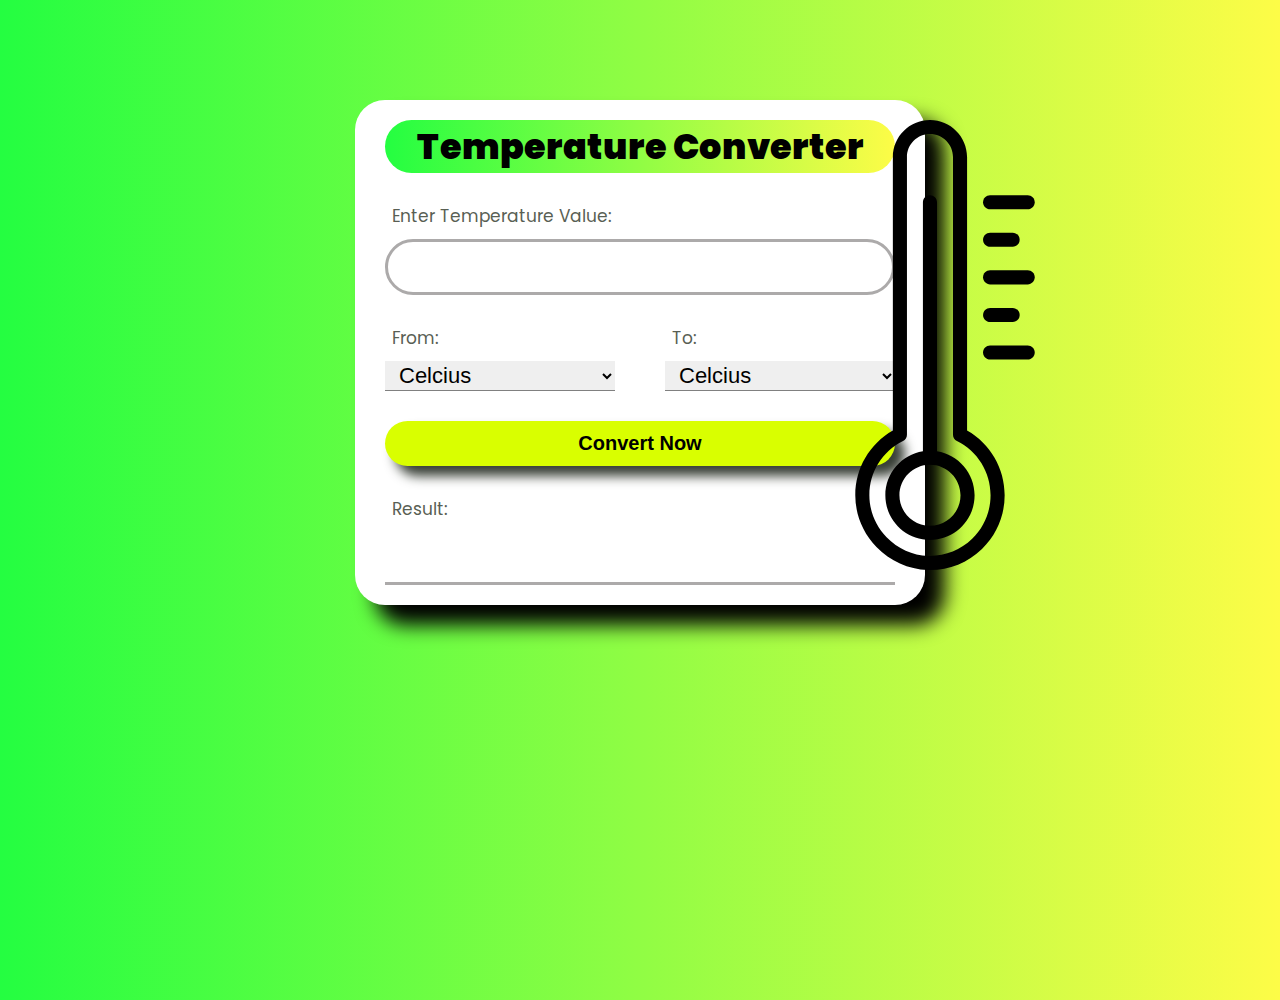
<file: TempConv/index.html>
<!DOCTYPE html>
<html lang="en">

<head>
    <meta charset="UTF-8">
    <meta http-equiv="X-UA-Compatible" content="IE=edge">
    <meta name="viewport" content="width=device-width, initial-scale=1.0">
    <title>Temperature Converter</title>
    <link rel="stylesheet" href="style.css">

</head>

<body>
    <div class="icon"><img src="thermometer-temperature-svgrepo-com.svg" alt=""></div>
    <div class="container">

        <h1>Temperature Converter</h1>
        <div class="inputs">
            <div style="display: flex;flex-direction: column;">
                <label for="degree">Enter Temperature Value:</label>
                <input type="number" name="degree" id="inputValue" required>
            </div>
            <div class="typeInput">
                <div>
                    <label for="type">From:</label>
                    <select name="type" id="type1">
                        <option value="celcius">Celcius</option>
                        <option value="fahrenheit">Fahrenheit</option>
                        <option value="kelvin">Kelvin</option>

                    </select>
                </div>
                <div>
                    <label for="type">To:</label>
                    <select name="type" id="type2">
                        <option value="celcius">Celcius</option>
                        <option value="fahrenheit">Fahrenheit</option>
                        <option value="kelvin">Kelvin</option>

                    </select>
                </div>
            </div>
        </div>
        <button type="submit" id="btn" onclick="convTemp()">Convert Now</button>
        <div class="ans">
            <label for="result">Result:</label>
            <div id="result"></div>
        </div>
    </div>

    <script src="main.js"></script>
</body>

</html>
</file>
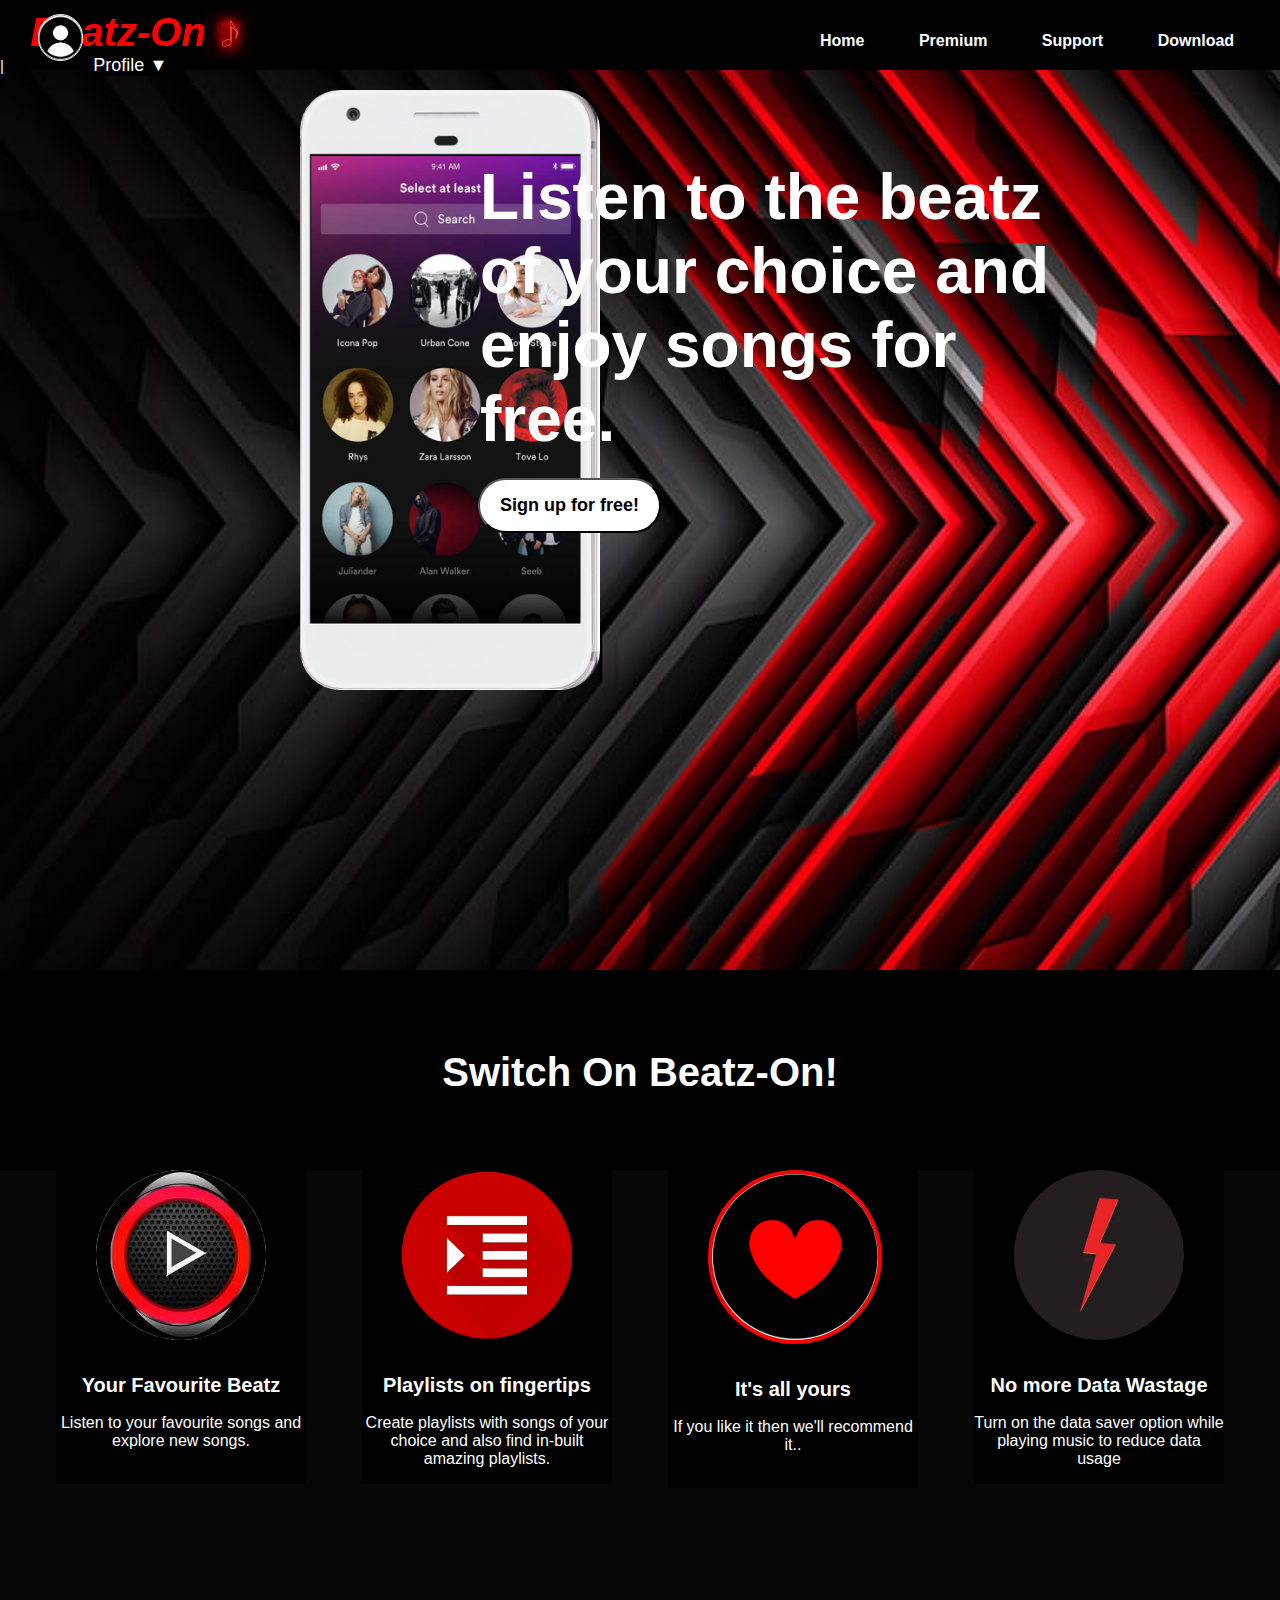
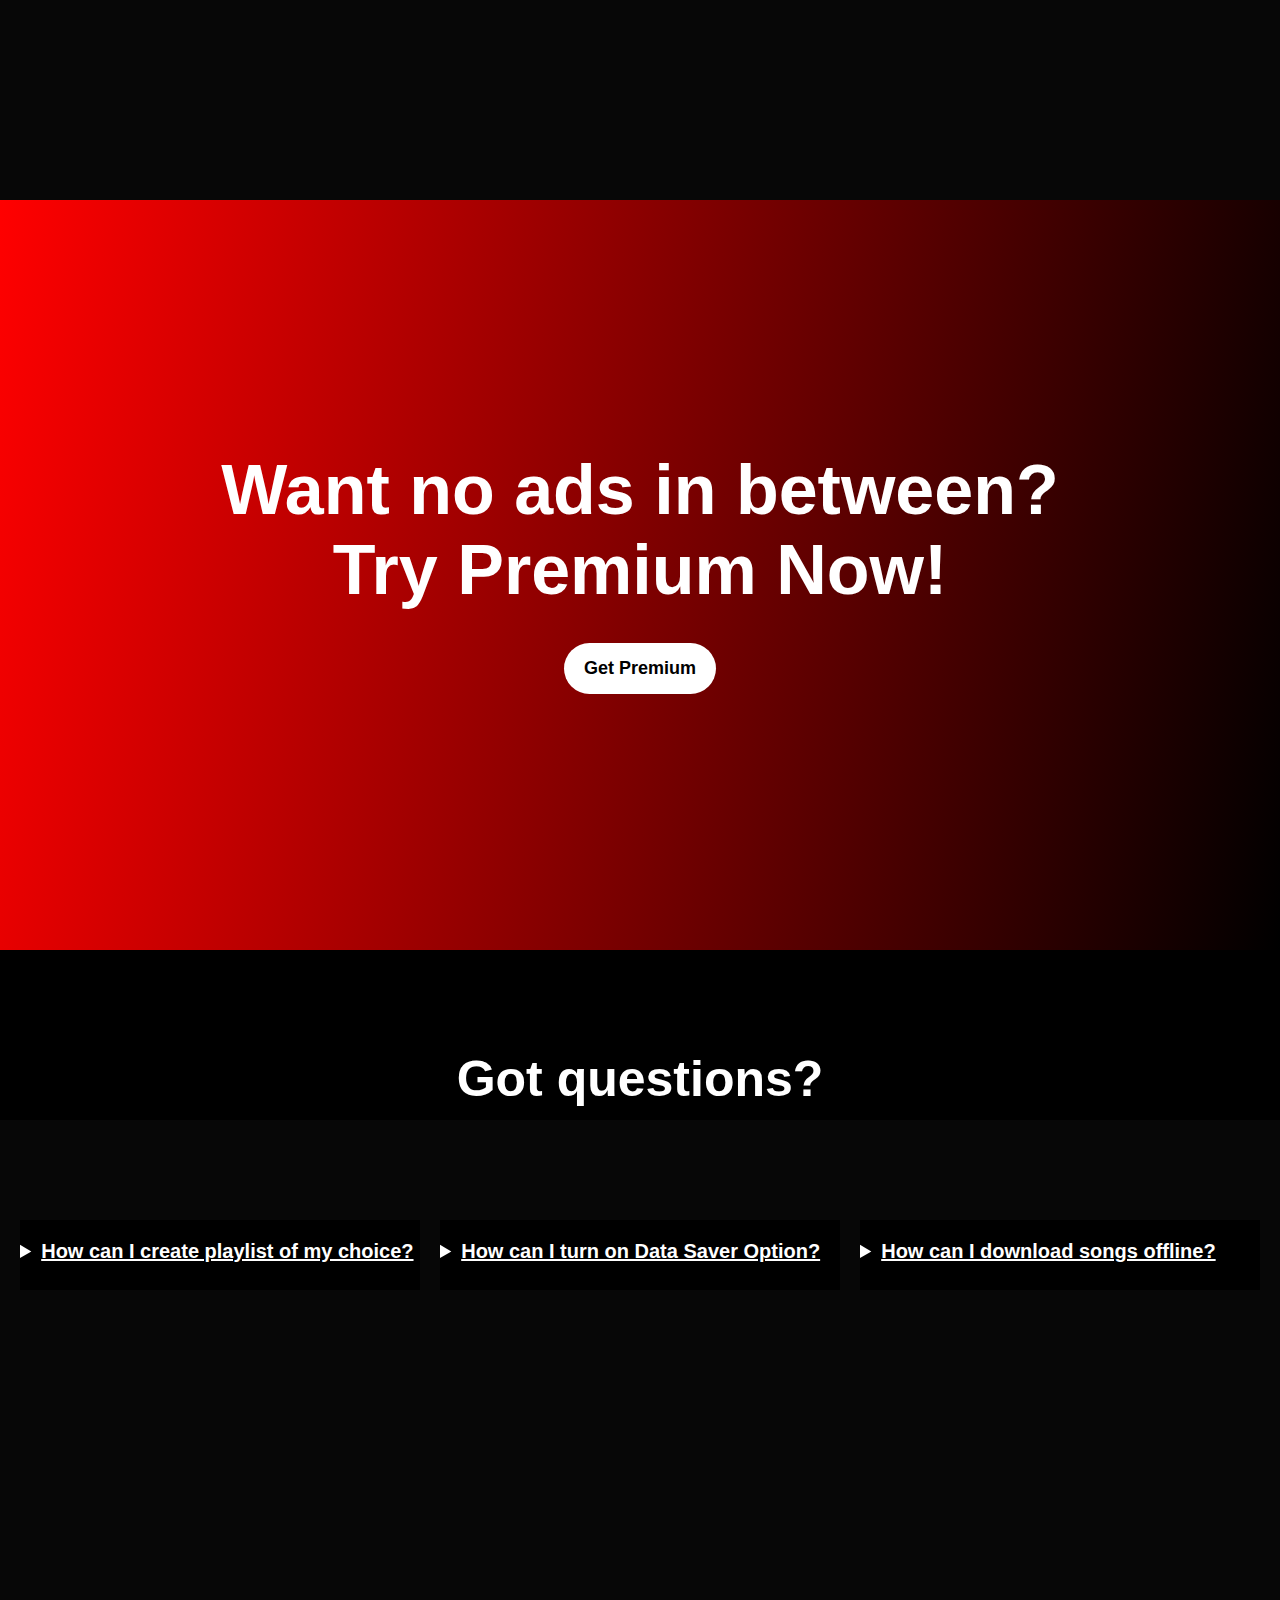
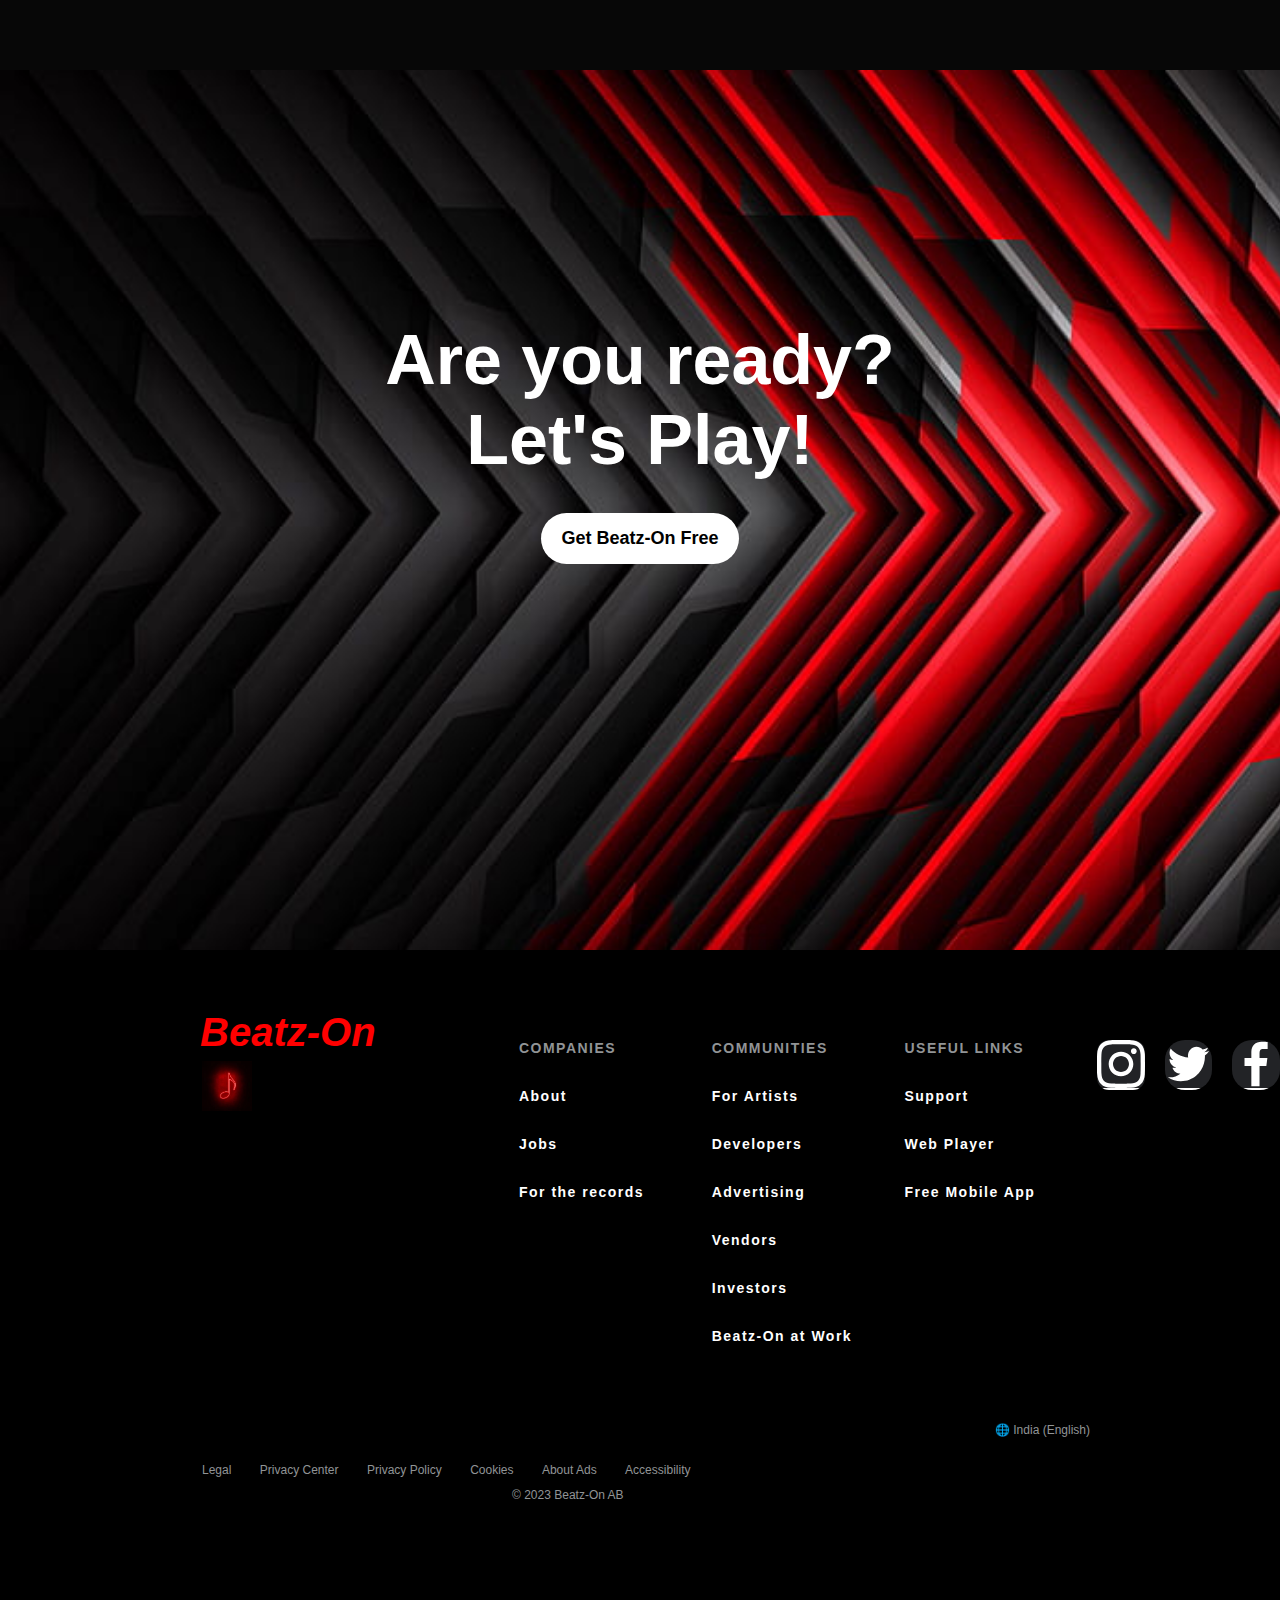
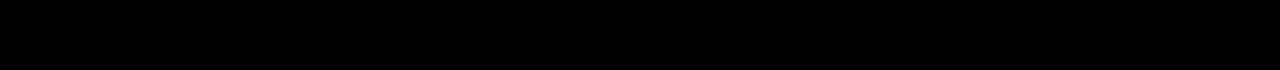
<file: Landing Page/landing.html>
<!DOCTYPE html>
<html lang="en">

<head>
    <meta charset="UTF-8">
    <meta name="viewport" content="width=device-width, initial-scale=1.0">
    <title>Beatz-On</title>
    <link rel="stylesheet" href="style.css">
</head>

<body>
    <div>
        <a id="logo">Beatz-On</a>
        <img id="music" src="music.jpg">
        <a href="" class="headlink" id="optn1">Home</a>
        <a href="" class="headlink" id="optn2">Premium</a>
        <a href="" class="headlink" id="optn3">Support</a>
        <a href="" class="headlink" id="optn4">Download</a>
        <div id="optn5">|</div>
        <img id="profile" src="profile.png">
        <button id="optn6">Profile &#x25BC;</button>
    </div>
    <div class="container1">
        <img id="mobile" src="player.png">
        <div id="text1">Listen to the beatz of your choice and enjoy songs for free.
            <button id="signupbtn">Sign up for free!</button>
        </div>
    </div>
    <div class="c2head">
        Switch On Beatz-On!
    </div>
    <div class="container2">


        <div class="box">
            <img id="img1" class="flexboximg" src="flexbox1.jpeg">
            <div class="flextext1">Your Favourite Beatz</div>
            <div class="flextext">Listen to your favourite songs and explore new songs.</div>
        </div>
        <div class="box">
            <img id="img2" class="flexboximg" src="flexbox2.png">
            <div class="flextext1">Playlists on fingertips</div>
            <div class="flextext">Create playlists with songs of your choice and also find in-built amazing playlists.
            </div>
        </div>
        <div class="box">
            <img id="img3" class="flexboximg" src="flexbox3.png">
            <div class="flextext1">It's all yours</div>
            <div class="flextext">If you like it then we'll recommend it..</div>
        </div>
        <div class="box">
            <img id="img4" class="flexboximg" src="flexbox4.jpeg">
            <div class="flextext1">No more Data Wastage</div>
            <div class="flextext">Turn on the data saver option while playing music to reduce data usage</div>
        </div>

    </div>
    <div class="container3">
        Want no ads in between?<br>
        Try Premium Now!
        <div class="premiumbtn">
            <button id="getpremium">Get Premium</button>
        </div>
    </div>
    <div id="questions">Got questions?</div>
    <div class="container4">
        <div id="question1">

            <details class="ques1">
                <summary>How can I create playlist of my choice?</summary>
                <p id="para1"><br>Playlists are a great way to save collections of music, either for your own listening
                    or to share.
                    <br><br>
                    To create one:
                    <br>
                    <br>
                    1. Tap Your Library.
                    <br>
                    2. Tap CREATE.
                    <br>
                    3. Give your playlist a name.
                    <br>
                    4. Start adding songs (and we'll help you along).
                </p>
            </details>
        </div>
        <div id="question1">

            <details class="ques1">
                <summary>How can I turn on Data Saver Option?</summary>
                <p id="para1"><br>1. Tap <span>Home</span>
                    <br>
                    2. Tap <span>Settings.</span>
                    <br>
                    3. Tap <span>Data Saver.</span>
                    <br>
                    4. Switch on Data Saver.
                </p>
            </details>
        </div>
        <div id="question1">

            <details class="ques1">
                <summary>How can I download songs offline?</summary>
                <p id="para1"><br>
                    1.Tap and hold on the song which you want to download.
                    <br>
                    2.From the option menu,select download option.
                    <br>
                    3.Your song will be downloaded and you can access it from downloaded song section.

                </p>
            </details>
        </div>

    </div>
    <div class="container5">
        Are you ready?<br>
        Let's Play!
        <div class="freebtn">
            <button id="getfree">Get Beatz-On Free</button>
        </div>
    </div>
    <footer>
        <div class="container6">

            <div class="logo2">
                <a id="logo2">Beatz-On</a>
                <img id="music2" src="music.jpg">
            </div>
            <div class="footerbox" id="footer1">
                COMPANIES <br><br><br>
                <a class="footlink" href="">About <br><br><br></a>
                <a class="footlink" href="">Jobs <br><br><br></a>
                <a class="footlink" href="">For the records</a>
            </div>
            <div class="footerbox" id="footer2">
                COMMUNITIES<br><br><br>
                <a class="footlink" href="">For Artists<br><br><br></a>
                <a class="footlink" href="">Developers <br><br><br></a>
                <a class="footlink" href="">Advertising <br><br><br></a>
                <a class="footlink" href="">Vendors <br><br><br></a>
                <a class="footlink" href="">Investors <br><br><br></a>
                <a class="footlink" href="">Beatz-On at Work</a>
            </div>
            <div class="footerbox" id="footer3">
                USEFUL LINKS<br><br><br>
                <a class="footlink" href="">Support <br><br><br></a>
                <a class="footlink" href="">Web Player <br><br><br></a>
                <a class="footlink" href="">Free Mobile App</a>
            </div>
            <a class="footerbox" id="footer4" href="https://www.instagram.com" target="_blank"></a>
            <a class="footerbox" id="footer5" href="https://www.twitter.com" target="_blank"></a>
            <a class="footerbox" id="footer6" href="https://www.facebook.com" target="_blank"></a>

        </div>
        <div id="india">
            <a href="" id="indialink">&#127760; India (English)</a>
        </div>
        <div class="container7">
            <div class="last" id="last1">Legal</div>
            <div class="last" id="last2">Privacy Center</div>
            <div class="last" id="last3">Privacy Policy</div>
            <div class="last" id="last4">Cookies</div>
            <div class="last" id="last5"> About Ads</div>
            <div class="last" id="last6">Accessibility</div>
            <div class="last" id="last7"> © 2023 Beatz-On AB</div>
        </div>

    </footer>
</body>

</html>
</file>
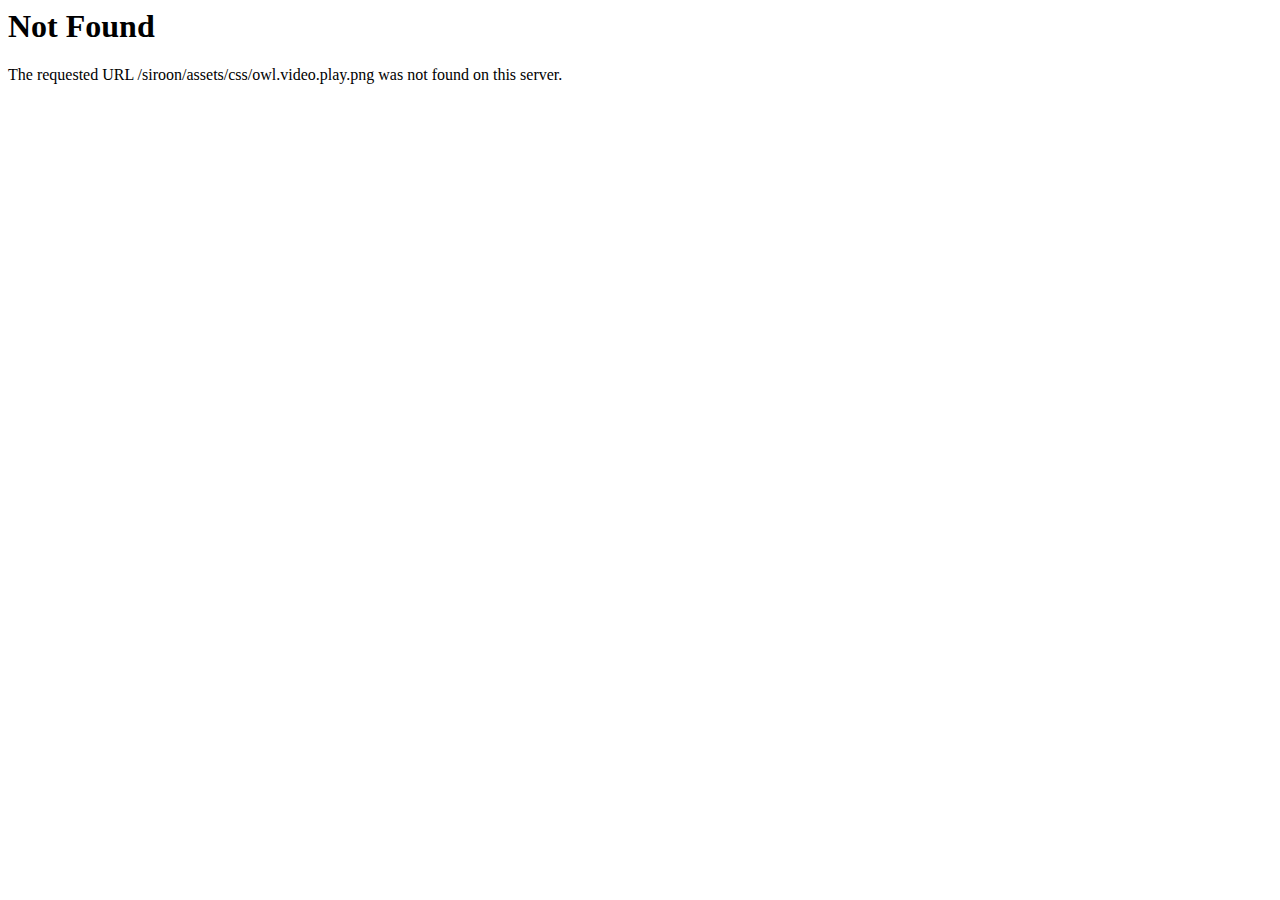
<file: Landing Page 1/assets/css/owl.video.play.html>
<!DOCTYPE html PUBLIC "-//IETF//DTD HTML 2.0//EN">
<html>
  <head>
    <title>404 Not Found</title>
  </head>
  <body>
    <h1>Not Found</h1>
    <p>
      The requested URL /siroon/assets/css/owl.video.play.png was not found on
      this server.
    </p>
  </body>
</html>
</file>
<file: TempConv/style.css>
@import url('https://fonts.googleapis.com/css2?family=Carter+One&family=Poppins&family=Sansita:ital@1&display=swap');


* {
    margin: 0;
    padding: 0;
}

body {
    height: 100vh;
    background: #FDFC47;
    background: -webkit-linear-gradient(to right, #24FE41, #FDFC47);
    background: linear-gradient(to right, #24FE41, #FDFC47);
 
}

.container {
    margin: auto;
    margin-top: 100px;
    background-color: white;
    width: 510px;
    padding: 20px 30px;
    border-radius: 30px;
    display: flex;
    flex-direction: column;
    gap: 30px;
    box-shadow: 20px 20px 20px rgb(0, 0, 0);
}

.container h1 {
    font-family: 'Poppins', sans-serif;
    font-size: 35px;
    font-weight: 900;
    text-align: center;
    user-select: none;
    background: #FDFC47;
    background: -webkit-linear-gradient(to right, #24FE41, #FDFC47);
    background: linear-gradient(to right, #24FE41, #FDFC47);
    border-radius: 30px;

}

.inputs {
    display: flex;
    flex-direction: column;
    gap: 30px;
}

.inputs:first-child {
    display: flex;
    flex-direction: column;

}

.typeInput {
    display: flex;
    gap: 50px;
}

.typeInput div {
    display: flex;
    flex-direction: column;
    gap: 10px;
    width: 100%;
}




#inputValue {
    height: 50px;
    font-size: 22px;
    border: 3px solid rgb(172, 170, 170);
    border-radius: 30px;
    padding: 0 10px;
    font-weight: 600;
    margin-top: 10px;
    font-family: system-ui, -apple-system, BlinkMacSystemFont, 'Segoe UI', Roboto, Oxygen, Ubuntu, Cantarell, 'Open Sans', 'Helvetica Neue', sans-serif;
}

#result {
    height: 50px;
    font-size: 22px;
    border: 3px solid rgb(172, 170, 170);
    border-left: none;
    border-right: none;
    border-top: none;
    outline: none;
    padding: 0 10px;
    font-weight: 600;
    font-family: system-ui, -apple-system, BlinkMacSystemFont, 'Segoe UI', Roboto, Oxygen, Ubuntu, Cantarell, 'Open Sans', 'Helvetica Neue', sans-serif;

}


#inputValue:focus {
    border: 2px solid rgb(129, 211, 70);
    outline: none;
    padding: 0px 10px;
}

#btn {
    height: 45px;
    font-size: 20px;
    font-weight: 600;
    background-color: rgb(217, 255, 0);
    color: rgb(0, 0, 0);
    border: none;
    outline: none;
    border-radius: 30px;
    cursor: pointer;
    box-shadow: 10px 10px 12px rgb(55, 62, 53);
}

#btn:active {
    height: 45px;
    font-size: 20px;
    font-weight: 600;
    background-color: rgb(33, 231, 7);
    color: white;
    border: none;
    border-radius: 30px;
    cursor: pointer;
}

.ans {
    display: flex;
    flex-direction: column;
    gap: 10px;


}

#type1,
#type2 {
    height: 30px;
    font-size: 22px;
    border: 1px solid gray;
    border-left: none;
    border-right: none;
    border-top: none;
    outline: none;
    padding: 0 10px;
}

#type1:focus,
#type2:focus {
    height: 33px;
    font-size: 25px;
    border: 3px solid rgb(31, 226, 5);
    border-left: none;
    border-right: none;
    border-top: none;
    outline: none;
    padding: 0 10px;
}

label {
    font-size: 17px;
    font-family: 'Poppins';
    color: rgb(89, 95, 84);
    padding-left: 7px;
}

.icon img {
    position: absolute;
    height: 450px;
    right: 110px;
    top: 120px
}
</file>
<file: Landing Page/style.css>
* {
    margin: 0;
    padding: 0;
    font-family: Arial, Helvetica, sans-serif;
}

body {
    background-color: red;
}

div {
    /* background-color: rgb(255, 0, 0); */
    background-color: black;
    height: 70px;
}

#logo {
    color: red;
    margin-top: 10px;
    margin-left: 30px;
    margin-right: 600px;
    font-weight: 700;
    display: inline-block;
    font-size: 40px;
    font-style: italic;
}

.headlink {
    color: white;
    text-decoration: none;
    font-weight: bolder;

}

a:hover {
    color: red;

}

#music {
    position: absolute;
    height: 50px;
    width: 50px;
    top: 9px;
    left: 204px;

}

#optn1,
#optn2,
#optn3 {
    margin-right: 40px;
    font-size: 16px;
    font-weight: 900px;
}

#optn4 {
    font-size: 16px;
    margin-right: 30px;
    font-weight: 900px;
}

#optn5 {
    color: white;
    display: inline-block;
    height: 30px;
    font-size: 15px;
    margin-right: 30px;
}

#optn6 {
    margin-left: 55px;
    font-size: 18px;
    background-color: black;
    color: white;
    border: none;

}

#optn6:hover {
    color: red;
}

#profile {
    height: 45px;
    width: 45x;
    position: absolute;
    top: 14px;
    border-radius: 100px;
    border: 1px solid white;
}

.headlink {
    margin-left: 10px;
    font-size: 18px;
    background-color: black;
    color: white;
    border: none;

}

/* #signupbtn{
    margin-left: 60px;
    font-size: 18px;
    background-color: black;
    color: white;
    border: none;
} */
.container1 {
    background-image: url(redbg.jpg);
    width: 100%;
    height: 100vh;
    background-size: cover;
    background-repeat: no-repeat;
}

#player {
    height: 500px;
    width: 300px;
}

#mobile {
    height: 600px;
    width: 300px;
    border-radius: 40px;
    position: absolute;
    top: 90px;
    left: 300px;

}

#text1 {
    color: white;
    background-color: transparent;
    height: 300px;
    width: 600px;
    position: absolute;
    top: 160px;
    right: 200px;
    font-size: 64px;
    font-weight: bolder;
    /* text-shadow: 40px white; */
    font-family: 'Segoe UI', Tahoma, Geneva, Verdana, sans-serif;

}

#signupbtn {
    background-color: white;
    border-radius: 40px;
    color: black;
    padding: 15px 20px;
    font-weight: 700;
    position: relative;
    top: 70px;
    right: 155px;
    font-size: 18px;
    cursor: pointer;
}

#signupbtn:hover {
    padding: 17px 22px;
    box-shadow: 0.5rem 0.5rem 1rem black;
}

.container2 {
    display: flex;
    justify-content: space-evenly;
    background-color: rgb(7, 7, 7);
    width: 100%;
    height: 70vh;
}

.c2head {
    color: white;
    text-align: center;
    font-size: 40px;
    padding-top: 80px;
    font-weight: bold;
    padding-bottom: 50px;
}

.box {

    width: 250px;
    height: 250px;
    background-color: rgb(0, 0, 0);




}

.flexboximg {
    height: 170px;
    width: 170px;
    position: relative;
    left: 40px;
}

#img1 {
    border-radius: 50%;
}

#img2 {
    height: 170px;
    width: 170px;

}

#img3 {
    height: 166px;
    width: 166px;
    border-radius: 50%;
    border: 4px solid red;
}

#img4 {
    border-radius: 50%;
}

.flextext1 {
    color: white;
    text-align: center;
    padding-top: 30px;
    height: 40px;
    font-weight: bolder;
    font-size: 20px;
}

.flextext {
    color: white;
    text-align: center;
}

.container3 {
    width: 100%;
    height: 500px;
    background: linear-gradient(100deg, red, black);
    color: white;
    font-size: 70px;
    font-weight: bolder;
    padding-top: 250px;
    text-align: center;
}

.premiumbtn {
    background: transparent;
}

#getpremium {
    background-color: white;
    color: black;
    border-radius: 40px;
    padding: 15px 20px;
    font-size: 18px;
    font-weight: bold;
    border: none;
    cursor: pointer;

}

#getpremium:hover {
    padding: 17px 22px;
    box-shadow: 0.5rem 0.5rem 1rem black;
}

.container4 {
    background-color: rgb(7, 7, 7);
    width: 100%;
    height: 50vh;
    display: flex;
    justify-content: space-evenly;
    padding-top: 100px;


}

#questions {
    color: white;
    font-size: 50px;
    font-weight: bolder;
    text-align: center;
    padding-top: 100px;
}

.ques1 {
    color: white;
    cursor: pointer;
}

summary {
    text-decoration: underline;
    padding-top: 20px;
    height: 40px;
    font-size: 20px;
    font-weight: bold;
}

summary:hover {
    text-decoration: none;
    background-color: rgb(18, 18, 18);
}

#question1 {

    width: 400px;

}

#para1 {
    text-decoration: none;
}

span {
    color: red;
}

.container5 {
    background-image: url(redbg.jpg);
    background-size: cover;
    background-repeat: no-repeat;
    width: 100%;
    height: 70vh;
    color: white;
    font-size: 70px;
    font-weight: bolder;
    text-align: center;
    padding-top: 250px;
}

.freebtn {
    background: transparent;
}

#getfree {
    background-color: white;
    color: black;
    border-radius: 40px;
    padding: 15px 20px;
    font-size: 18px;
    font-weight: bold;
    border: none;
    cursor: pointer;

}

#getfree:hover {
    padding: 17px 22px;
    box-shadow: 0.5rem 0.5rem 1rem black;
}

footer {
    width: 100%;
    height: 80vh;
    background-color: black;
}

.container6 {
    display: flex;
}

#logo2 {
    color: red;
    font-weight: 700;
    display: inline-block;
    font-size: 40px;
    font-style: italic;
}

#music2 {
    height: 50px;
    width: 50px;
    position: relative;
    top: 6px;
    left: 2px;
}

.logo2 {
    display: block;
    position: relative;
    left: 200px;
    top: 60px;

}

.footerbox {
    display: inline-block;
    background-color: black;
    height: 350px;
    width: 150px;
    margin-top: 90px;
    color: #919496;
    font-size: 14px;
    font-weight: bolder;
    letter-spacing: 1.5px;
}

#footer1 {
    margin-left: 300px;
    margin-right: 50px;
}

#footer2 {
    margin-right: 50px;

}

#footer3 {
    margin-right: 50px;
}

.footlink {
    color: white;
    text-decoration: none;

}

.footlink:hover {
    color: red;
}

#footer4 {
    background-color: white;
    background-image: url(insta.svg);
    background-repeat: no-repeat;
    height: 50px;
    width: 50px;
    margin-right: 20px;
    border-radius: 12px;


}

#footer5 {
    background-color: white;
    background-image: url(twitter.svg);
    background-repeat: no-repeat;
    height: 50px;
    width: 50px;
    margin-right: 20px;
    border-radius: 20px;


}

#footer6 {
    background-color: white;
    background-image: url(fb.svg);
    background-repeat: no-repeat;
    height: 50px;
    width: 50px;
    border-radius: 20px;


}

#footer4:hover {
    box-shadow: 0.2rem 0.2rem 1rem rgb(67, 67, 67);

}

#footer5:hover {
    box-shadow: 0.2rem 0.2rem 1rem rgb(67, 67, 67);

}

#footer6:hover {
    box-shadow: 0.2rem 0.2rem 1rem rgb(67, 67, 67);

}

#india {
    margin-top: 400px;
    text-align: right;
    padding-right: 190px;
    height: 40px;
}

#indialink {
    text-decoration: none;
    color: #919496;
    font-size: 12px;

}

#indialink:hover {
    color: red;
}

.last {
    background-color: rgb(0, 0, 0);
    height: 20px;
    width: fit-content;
    border: 2px solid black;
    display: inline-block;
    margin-right: 20px;
    color: #919496;
    font-size: 12px;
    cursor: pointer;
}

.last:hover {
    color: red;
}

#last1 {
    margin-left: 200px;

}

#last7 {
    margin-left: 510px;
}

#last7:hover {
    color: #919496;
}
</file>
